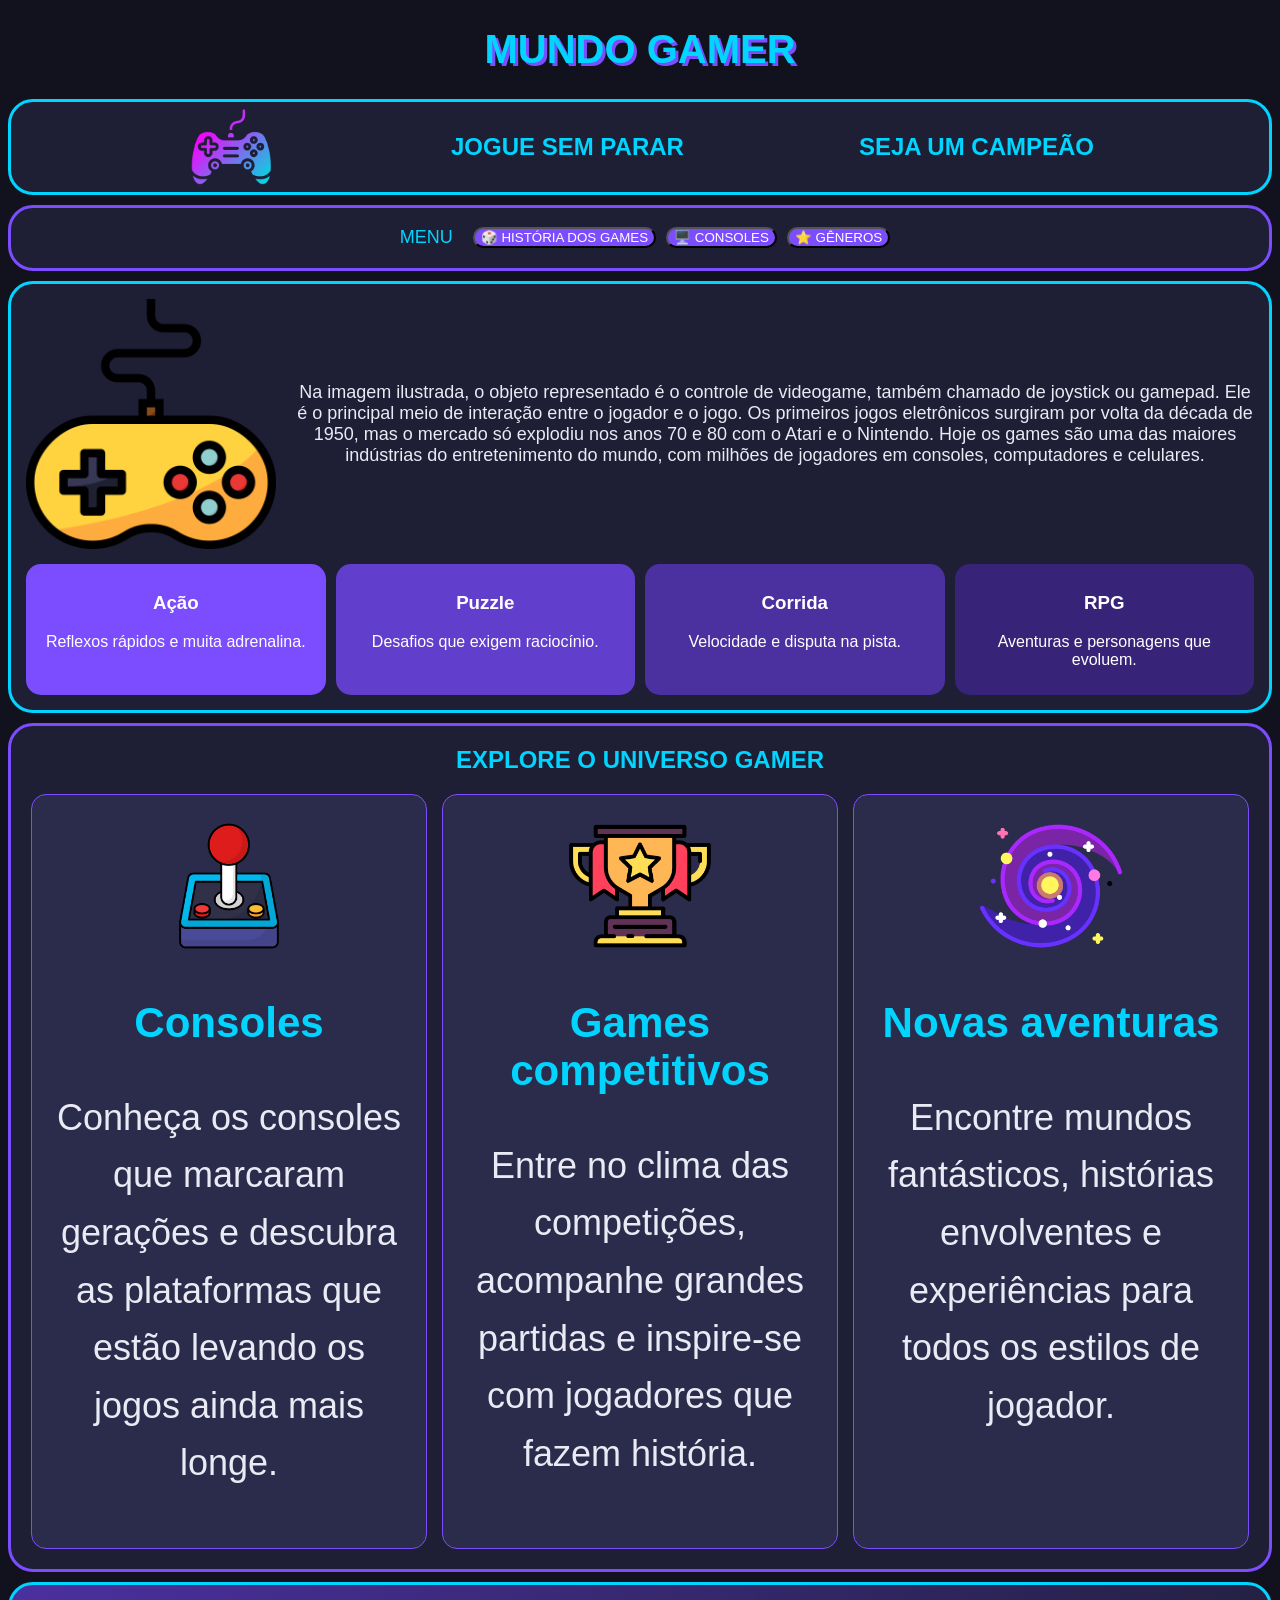
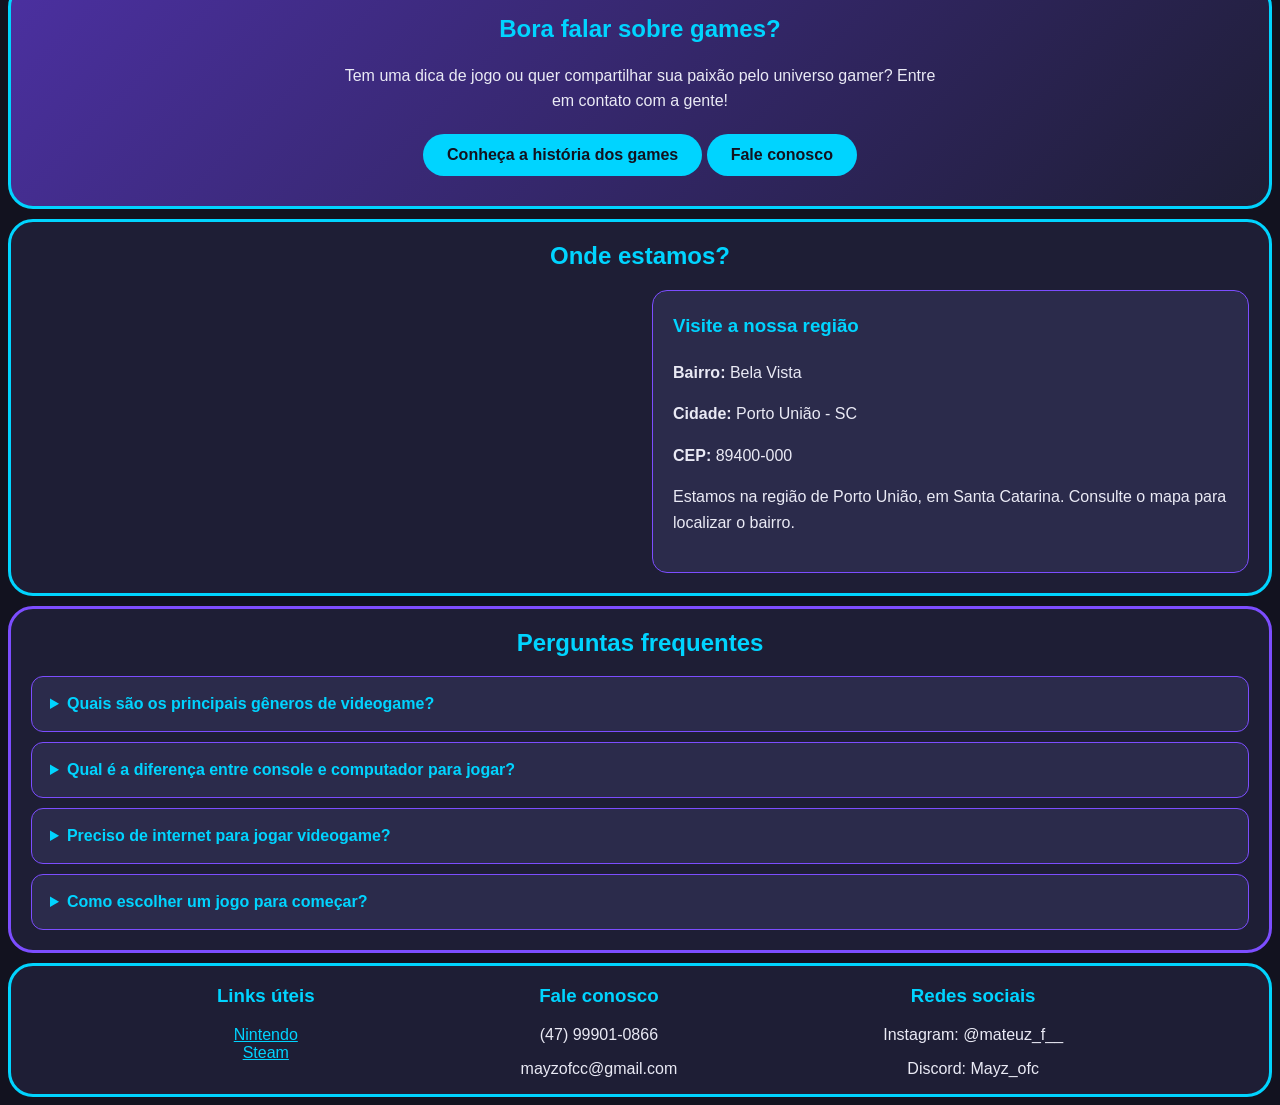
<file: index.html>
<!DOCTYPE html>
<html lang="pt-br">
<head>
    <meta charset="UTF-8">
    <meta name="viewport" content="width=device-width, initial-scale=1.0">
    <title>Mundo Gamer</title>
    <link rel="stylesheet" href="Styleindex (1).css">
</head>
<body>
    <h1> MUNDO GAMER </h1>

    <header>
        <img id="logo" src="imagens/controle-logo.png" alt="Logo de um controle de videogame">
        <h2 id="info1"> JOGUE SEM PARAR</h2>
        <h2 id="info2"> SEJA UM CAMPEÃO</h2>
    </header>

    <div id="menu">
        <p id="textoMenu">MENU</p>
        <input type="button" id="botao1" value="🎲 HISTÓRIA DOS GAMES">
        <input type="button" id="botao2" value="🖥️ CONSOLES">
        <input type="button" id="botao3" value="⭐ GÊNEROS">
    </div>

    <main>
        <div id="infoprinci">
            <img id="controle" src="imagens/controle-de-video-game.png" alt="Imagem de um controle de videogame">
            <p id="explicativo">
                Na imagem ilustrada, o objeto representado é o controle de videogame, também chamado
                de joystick ou gamepad. Ele é o principal meio de interação entre o jogador e o jogo.
                Os primeiros jogos eletrônicos surgiram por volta da década de 1950, mas o mercado
                só explodiu nos anos 70 e 80 com o Atari e o Nintendo. Hoje os games são uma das maiores
                indústrias do entretenimento do mundo, com milhões de jogadores em consoles,
                computadores e celulares.
            </p>
        </div>

        <div id="cards">
            <div class="card" id="card1">
                <h3>Ação</h3>
                <p>Reflexos rápidos e muita adrenalina.</p>
            </div>
            <div class="card" id="card2">
                <h3>Puzzle</h3>
                <p>Desafios que exigem raciocínio.</p>
            </div>
            <div class="card" id="card3">
                <h3>Corrida</h3>
                <p>Velocidade e disputa na pista.</p>
            </div>
            <div class="card" id="card4">
                <h3>RPG</h3>
                <p>Aventuras e personagens que evoluem.</p>
            </div>
        </div>
    </main>

    <section class="destaques" aria-labelledby="titulo-destaques">
        <h2 id="titulo-destaques">EXPLORE O UNIVERSO GAMER</h2>

        <div class="destaques-lista">
            <article class="destaque">
                <span class="destaque-icone" aria-hidden="true">
                    <img src="imagens/controle-2.png"
                </span>
                <h3>Consoles</h3>
                <p>Conheça os consoles que marcaram gerações e descubra as plataformas que estão levando os jogos ainda mais longe.</p>
            </article>
            <article class="destaque">
                <span class="destaque-icone" aria-hidden="true">
                    <img src="imagens/trofeu-de-esportes.png"
                </span>
                <h3>Games competitivos</h3>
                <p>Entre no clima das competições, acompanhe grandes partidas e inspire-se com jogadores que fazem história.</p>
            </article>
            <article class="destaque">
                <span class="destaque-icone" aria-hidden="true">
                    <img src="imagens/galaxia.png"
                </span>
                <h3>Novas aventuras</h3>
                <p>Encontre mundos fantásticos, histórias envolventes e experiências para todos os estilos de jogador.</p>
            </article>
        </div>
    </section>

    <section class="chamada-acao" aria-labelledby="titulo-chamada">
        <h2 id="titulo-chamada">Bora falar sobre games?</h2>
        <p>Tem uma dica de jogo ou quer compartilhar sua paixão pelo universo gamer? Entre em contato com a gente!</p>
        <a class="botao-contato" href="historia.html">Conheça a história dos games</a>
        <a class="botao-contato" href="">Fale conosco</a>
    </section>

    <section class="localizacao" aria-labelledby="titulo-localizacao">
        <h2 id="titulo-localizacao">Onde estamos?</h2>
        <div class="localizacao-conteudo">
            <div class="localizacao-mapa">
                <iframe
                    src="https://www.google.com/maps?q=Bela%20Vista%2C%20Porto%20Uni%C3%A3o%2C%20SC%2089400-000&output=embed"
                    title="Mapa do bairro Bela Vista, em Porto União, Santa Catarina"
                    loading="lazy"
                    referrerpolicy="no-referrer-when-downgrade">
                </iframe>
            </div>
            <div class="localizacao-endereco">
                <h3>Visite a nossa região</h3>
                <p><strong>Bairro:</strong> Bela Vista</p>
                <p><strong>Cidade:</strong> Porto União - SC</p>
                <p><strong>CEP:</strong> 89400-000</p>
                <p>Estamos na região de Porto União, em Santa Catarina. Consulte o mapa para localizar o bairro.</p>
            </div>
        </div>
    </section>

    <section class="perguntas-frequentes" aria-labelledby="titulo-faq">

        <h2 id="titulo-faq">Perguntas frequentes</h2>

        <div class="faq-lista">

            <details class="faq-item">
                <summary>Quais são os principais gêneros de videogame?</summary>
                <p>Entre os gêneros mais conhecidos estão ação, aventura, corrida, puzzle e RPG. Cada um oferece desafios e experiências diferentes.</p>
            </details>

            <details class="faq-item">
                <summary>Qual é a diferença entre console e computador para jogar?</summary>
                <p>Consoles são dispositivos feitos especialmente para jogos e costumam ser simples de configurar. No computador, é possível personalizar mais os componentes e as configurações dos jogos.</p>
            </details>

            <details class="faq-item">
                <summary>Preciso de internet para jogar videogame?</summary>
                <p>Não necessariamente. Muitos jogos podem ser aproveitados offline, mas partidas online e alguns recursos podem exigir uma conexão com a internet.</p>
            </details>

            <details class="faq-item">
                <summary>Como escolher um jogo para começar?</summary>
                <p>Pense no tipo de experiência que você gosta: ação e competição, histórias e exploração, desafios de raciocínio ou corridas. Também vale conferir a classificação indicativa do jogo.</p>
            </details>

        </div>
    </section>

    <footer>

        <div id="links">

            <h3>Links úteis</h3>
            <a href="">Nintendo</a>
            <br>
            <a href="">Steam</a>

        </div>

        <div id="contato">
            <h3>Fale conosco</h3>
            <p>(47) 99901-0866</p>
            <p>mayzofcc@gmail.com</p>

        </div>

        <div id="redes">

            <h3>Redes sociais</h3>
            <p>Instagram: @mateuz_f__</p>
            <p>Discord: Mayz_ofc</p>

        </div>

    </footer>
</body>
</html>
</file>
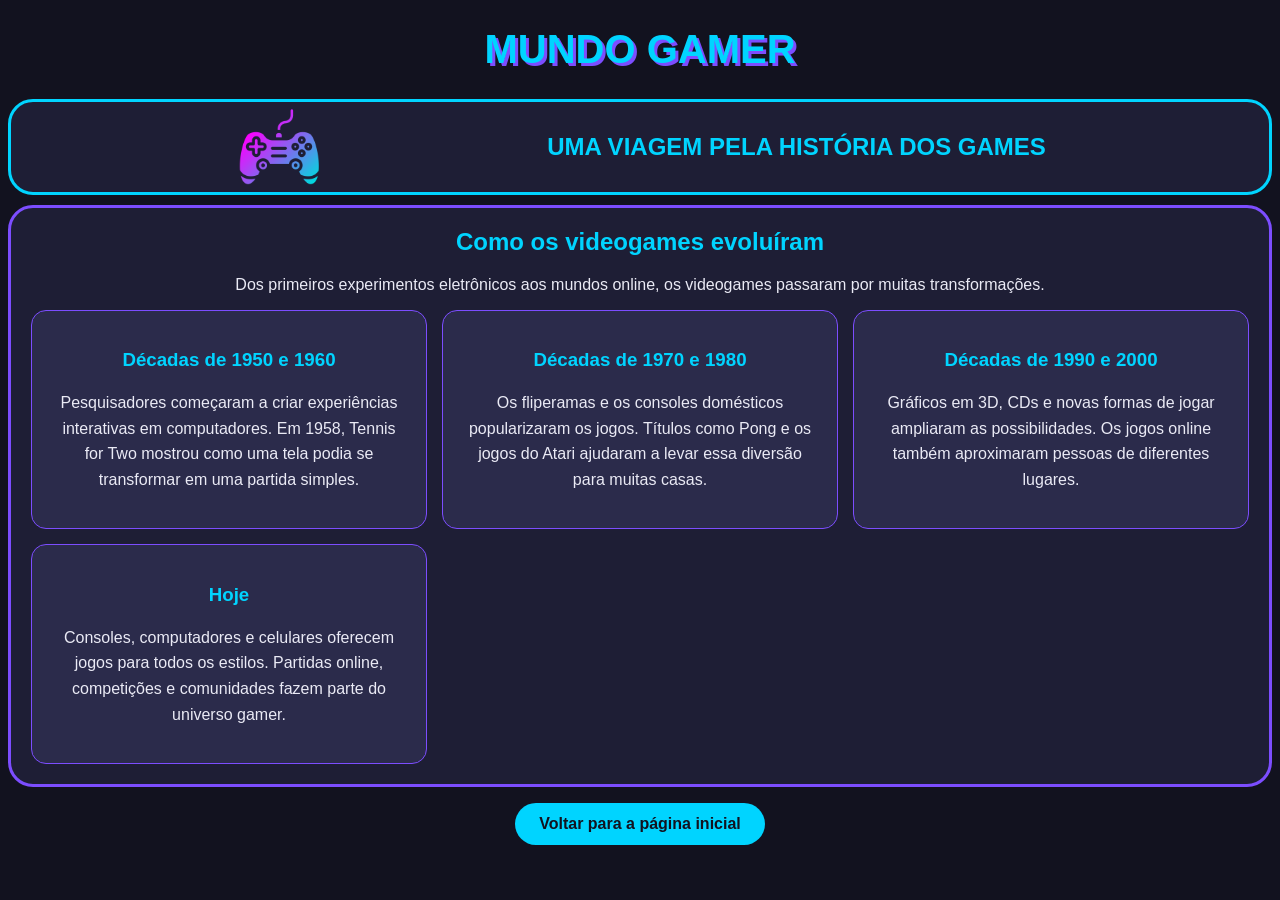
<file: historia.html>
<!DOCTYPE html>
<html lang="pt-br">
<head>
    <meta charset="UTF-8">
    <meta name="viewport" content="width=device-width, initial-scale=1.0">
    <title>História dos Games | Mundo Gamer</title>
    <link rel="stylesheet" href="Styleindex (1).css">
</head>
<body>
    <h1>MUNDO GAMER</h1>

    <header>
        <img id="logo" src="imagens/controle-logo.png" alt="Logo de um controle de videogame">
        <h2>UMA VIAGEM PELA HISTÓRIA DOS GAMES</h2>
    </header>

    <main class="destaques" aria-labelledby="titulo-historia">
        <h2 id="titulo-historia">Como os videogames evoluíram</h2>
        <p>Dos primeiros experimentos eletrônicos aos mundos online, os videogames passaram por muitas transformações.</p>

        <div class="destaques-lista">
            <article class="destaque">
                <h3>Décadas de 1950 e 1960</h3>
                <p>Pesquisadores começaram a criar experiências interativas em computadores. Em 1958, Tennis for Two mostrou como uma tela podia se transformar em uma partida simples.</p>
            </article>
            <article class="destaque">
                <h3>Décadas de 1970 e 1980</h3>
                <p>Os fliperamas e os consoles domésticos popularizaram os jogos. Títulos como Pong e os jogos do Atari ajudaram a levar essa diversão para muitas casas.</p>
            </article>
            <article class="destaque">
                <h3>Décadas de 1990 e 2000</h3>
                <p>Gráficos em 3D, CDs e novas formas de jogar ampliaram as possibilidades. Os jogos online também aproximaram pessoas de diferentes lugares.</p>
            </article>
            <article class="destaque">
                <h3>Hoje</h3>
                <p>Consoles, computadores e celulares oferecem jogos para todos os estilos. Partidas online, competições e comunidades fazem parte do universo gamer.</p>
            </article>
        </div>
    </main>

    <p><a class="botao-contato" href="index.html">Voltar para a página inicial</a></p>
</body>
</html>
</file>
<file: Styleindex (1).css>
body {
    background-color: rgb(18, 18, 31);
    color: rgb(234, 234, 245);
    font-family: Verdana, Geneva, sans-serif;
    text-align: center;
}

h1 {
    text-align: center;
    color: rgb(0, 212, 255);
    font-size: 40px;
    text-shadow: 3px 3px rgb(124, 77, 255);
}

/* ---------- CABEÇALHO ---------- */
header {
    display: flex;
    justify-content: space-evenly;
    align-items: center;
    background-color: rgb(30, 30, 53);
    border: 3px solid rgb(0, 212, 255);
    border-radius: 25px;
    margin-bottom: 10px;
}

#logo {
    width: 100%;
    max-width: 90px;
    height: auto;
    border-radius: 20px;
}

h2 {
    color: rgb(0, 212, 255);
}

/* ---------- MENU ---------- */
#menu {
    display: flex;
    justify-content: center;
    align-items: center;
    gap: 10px;
    background-color: rgb(30, 30, 53);
    border: 3px solid rgb(124, 77, 255);
    border-radius: 25px;
    height: 60px;
    margin-bottom: 10px;
}

#textoMenu {
    font-size: large;
    color: rgb(0, 212, 255);
    padding-left: 10px;
    padding-right: 10px;
}

#botao1, #botao2, #botao3 {
    background-color: rgb(124, 77, 255);
    color: white;
    border-radius: 25px;
    max-height: 40px;
}

#botao1:hover, #botao2:hover, #botao3:hover {
    background-color: rgb(0, 212, 255);
    color: rgb(18, 18, 31);
}

/* ---------- CORPO ---------- */
main {
    background-color: rgb(30, 30, 53);
    border: 3px solid rgb(0, 212, 255);
    border-radius: 25px;
    padding: 15px;
    margin-bottom: 10px;
}

#infoprinci {
    display: flex;
    justify-content: center;
    align-items: center;
    gap: 20px;
}

#controle {
    width: 100%;
    max-width: 250px;
    height: auto;
    border-radius: 20px;
}

#explicativo {
    font-size: 18px;
}

/* cards coloridos */
#cards {
    display: flex;
    justify-content: space-evenly;
    gap: 10px;
    margin-top: 15px;
}

.card {
    width: 100%;
    color: white;
    border-radius: 15px;
    padding: 10px;
    text-align: center;
}

#card1 { background-color: rgb(124, 77, 255); }
#card2 { background-color: rgb(98, 62, 204); }
#card3 { background-color: rgb(75, 48, 160); }
#card4 { background-color: rgb(55, 36, 120); }

.card:hover {
    background-color: rgb(0, 212, 255);
    color: rgb(18, 18, 31);
}

/* ---------- DESTAQUES ---------- */
.destaques {
    margin-bottom: 10px;
    padding: 20px;
    background-color: rgb(30, 30, 53);
    border: 3px solid rgb(124, 77, 255);
    border-radius: 25px;
}

.destaques > h2 {
    margin-top: 0;
}

.destaques-lista {
    display: grid;
    grid-template-columns: repeat(3, minmax(0, 1fr));
    gap: 15px;
}

.destaques-lista img {
    display: block;
    width: 40%;
    height: auto;
    margin: 0 auto;
    border-radius: 15px;
}

.destaque {
    padding: 20px;
    background-color: rgb(43, 43, 75);
    border: 1px solid rgb(124, 77, 255);
    border-radius: 15px;
}

.destaque-icone {
    display: block;
    font-size: 36px;
}

.destaque h3 {
    color: rgb(0, 212, 255);
}

.destaque p {
    line-height: 1.6;
}

/* ---------- CHAMADA PARA AÇÃO ---------- */
.chamada-acao {
    margin-bottom: 10px;
    padding: 30px 20px;
    background: linear-gradient(135deg, rgb(75, 48, 160), rgb(30, 30, 53));
    border: 3px solid rgb(0, 212, 255);
    border-radius: 25px;
}

.chamada-acao h2 {
    margin-top: 0;
}

.chamada-acao p {
    max-width: 600px;
    margin: 0 auto 20px;
    line-height: 1.6;
}

.botao-contato {
    display: inline-block;
    padding: 12px 24px;
    background-color: rgb(0, 212, 255);
    border-radius: 25px;
    color: rgb(18, 18, 31);
    font-weight: bold;
    text-decoration: none;
    transition: background-color 0.2s, transform 0.2s;
}

.botao-contato:hover {
    background-color: white;
    color: rgb(18, 18, 31);
    transform: translateY(-2px);
}

/* ---------- LOCALIZAÇÃO ---------- */
.localizacao {
    margin-bottom: 10px;
    padding: 20px;
    background-color: rgb(30, 30, 53);
    border: 3px solid rgb(0, 212, 255);
    border-radius: 25px;
}

.localizacao > h2 {
    margin-top: 0;
}

.localizacao-conteudo {
    display: grid;
    grid-template-columns: repeat(2, minmax(0, 1fr));
    align-items: stretch;
    gap: 24px;
    text-align: left;
}

.localizacao-mapa iframe {
    display: block;
    width: 100%;
    min-height: 280px;
    height: 100%;
    border: 0;
    border-radius: 15px;
}

.localizacao-endereco {
    padding: 20px;
    background-color: rgb(43, 43, 75);
    border: 1px solid rgb(124, 77, 255);
    border-radius: 15px;
    line-height: 1.6;
}

.localizacao-endereco h3 {
    margin-top: 0;
    color: rgb(0, 212, 255);
}

/* ---------- PERGUNTAS FREQUENTES ---------- */
.perguntas-frequentes {
    margin-bottom: 10px;
    padding: 20px;
    background-color: rgb(30, 30, 53);
    border: 3px solid rgb(124, 77, 255);
    border-radius: 25px;
    text-align: left;
}

.perguntas-frequentes > h2 {
    margin-top: 0;
    text-align: center;
}

.faq-lista {
    display: grid;
    gap: 10px;
}

.faq-item {
    padding: 15px 18px;
    background-color: rgb(43, 43, 75);
    border: 1px solid rgb(124, 77, 255);
    border-radius: 12px;
}

.faq-item summary {
    color: rgb(0, 212, 255);
    cursor: pointer;
    font-weight: bold;
    line-height: 1.5;
}

.faq-item summary:focus-visible {
    outline: 2px solid rgb(0, 212, 255);
    outline-offset: 4px;
}

.faq-item p {
    margin-bottom: 0;
    line-height: 1.6;
}

/* ---------- RODAPÉ ---------- */
footer {
    display: flex;
    justify-content: space-evenly;
    background-color: rgb(30, 30, 53);
    border: 3px solid rgb(0, 212, 255);
    border-radius: 25px;
    text-align: center;
}

footer h3 {
    color: rgb(0, 212, 255);
}

a {
    color: rgb(0, 212, 255);
}

a:hover {
    color: white;
}

/* ---------- TABLET ---------- */
@media screen and (max-width: 768px) {
    body {
        text-align: center;       /* centraliza os textos */
    }
    h1 {
        font-size: 24px;          /* diminui as fontes */
    }
    h2 {
        font-size: medium;
    }
    #explicativo {
        font-size: 14px;
        order: 1;                 /* texto primeiro */
    }
    #controle {
        order: 2;                 /* imagem abaixo do texto */
    }
    #infoprinci {
        flex-direction: column;
    }
    #menu {
        font-size: small;
    }
    #cards {
        flex-wrap: wrap;
    }
    .destaques-lista {
        grid-template-columns: 1fr;
    }
    .localizacao-conteudo {
        grid-template-columns: 1fr;
        gap: 15px;
    }
    .localizacao-mapa iframe {
        min-height: 240px;
    }
    .card {
        width: 45%;
        font-size: 14px;
    }
}

/* ---------- CELULAR ---------- */
@media screen and (max-width: 480px) {
    #logo {
        max-width: 50px;          /* menor */
    }
    #info1, #info2 {
        display: none;            /* remove  1 e 2 */
    }
    header {
        justify-content: center;
    }
    footer {
        flex-direction: column;
    }
    .destaques, .chamada-acao {
        padding: 20px 15px;
    }
    .localizacao {
        padding: 20px 15px;
    }
    .perguntas-frequentes {
        padding: 20px 15px;
    }
    .faq-item {
        padding: 14px;
        font-size: 14px;
    }
    .localizacao-endereco {
        padding: 16px;
        font-size: 14px;
    }
    .destaque {
        padding: 16px;
    }
    .chamada-acao h2 {
        font-size: 20px;
    }
    .chamada-acao p {
        font-size: 14px;
    }
    .botao-contato {
        padding: 11px 20px;
    }
}
</file>
